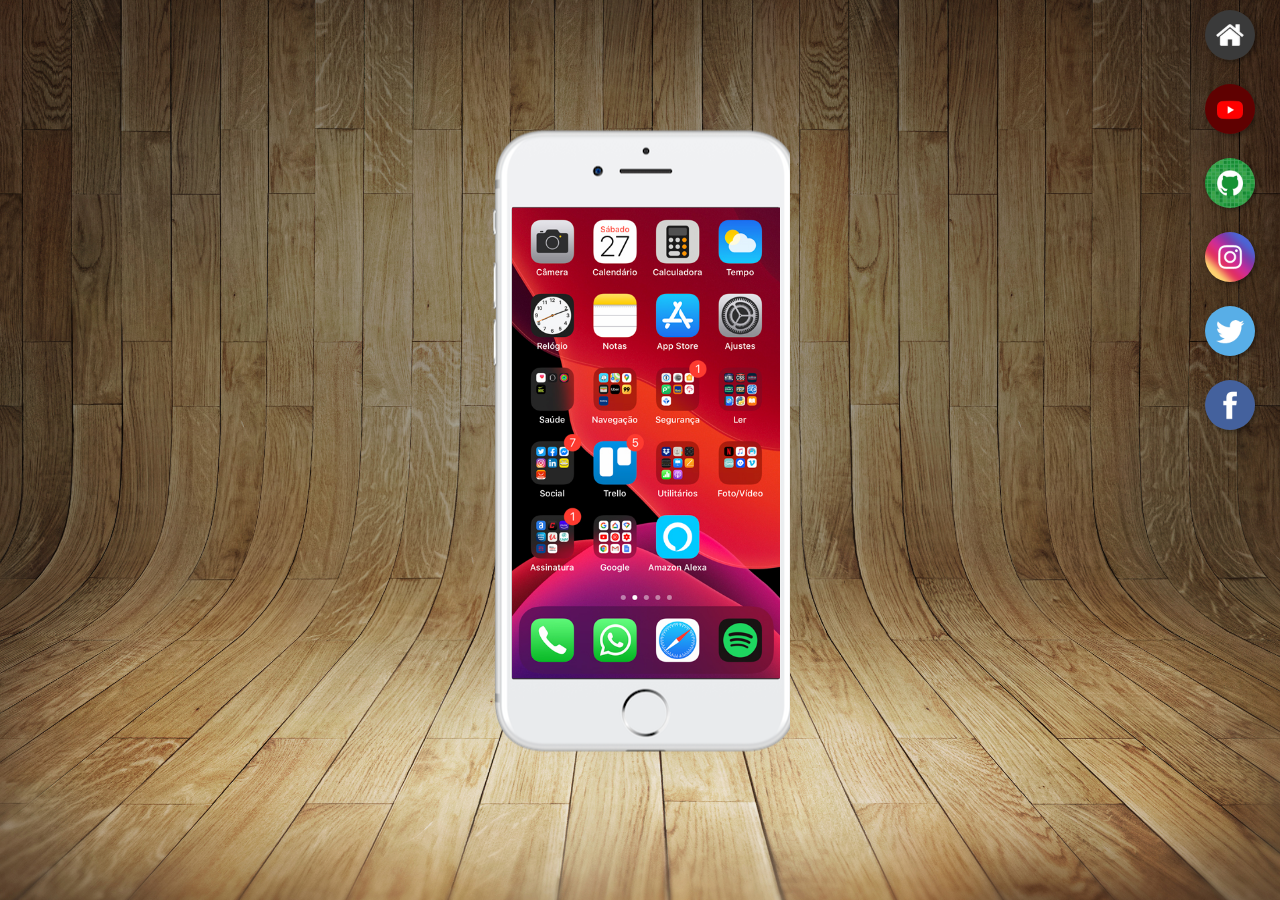
<file: index.html>
<!DOCTYPE html>
<html lang="pt-BR">
<head>
    <meta charset="UTF-8">
    <meta name="viewport" content="width=device-width, initial-scale=1.0">
    <link rel="shortcut icon" href="favicon.ico" type="image/x-icon">
    <title>Projeto Redes Sociais</title>
    <link rel="stylesheet" href="estilos/style.css">
</head>
<body>
    <main>
        <section id="telefone">
            <iframe src="home.html" name="tela" id="tela" frameborder="0"></iframe>

        </section>
        <section id="redes-sociais">
            <a href="home.html" target="tela"><img src="imagens/logo-home.jpg" alt="Home" ><br>
            <a href="#" target="tela"><img src="imagens/logo-youtube.jpg" alt="TouTube"><br>
            <a href="#" target="tela"><img src="imagens/logo-github.jpg" alt="GitHub"><br>
            <a href="insta-imagem.html" target="tela"><img src="imagens/logo-instagram.jpg" alt="Instagram"><br>
            <a href="#" target="tela"><img src="imagens/logo-twitter.jpg" alt="Twitter"><br>
            <a href="#" target="tela"><img src="imagens/logo-facebook.jpg" alt="Facebook logo white lowercase f centered on blue background social media icon" ></a>
        </section>
    </main>
    
</body>
<br>
</html>
</file>
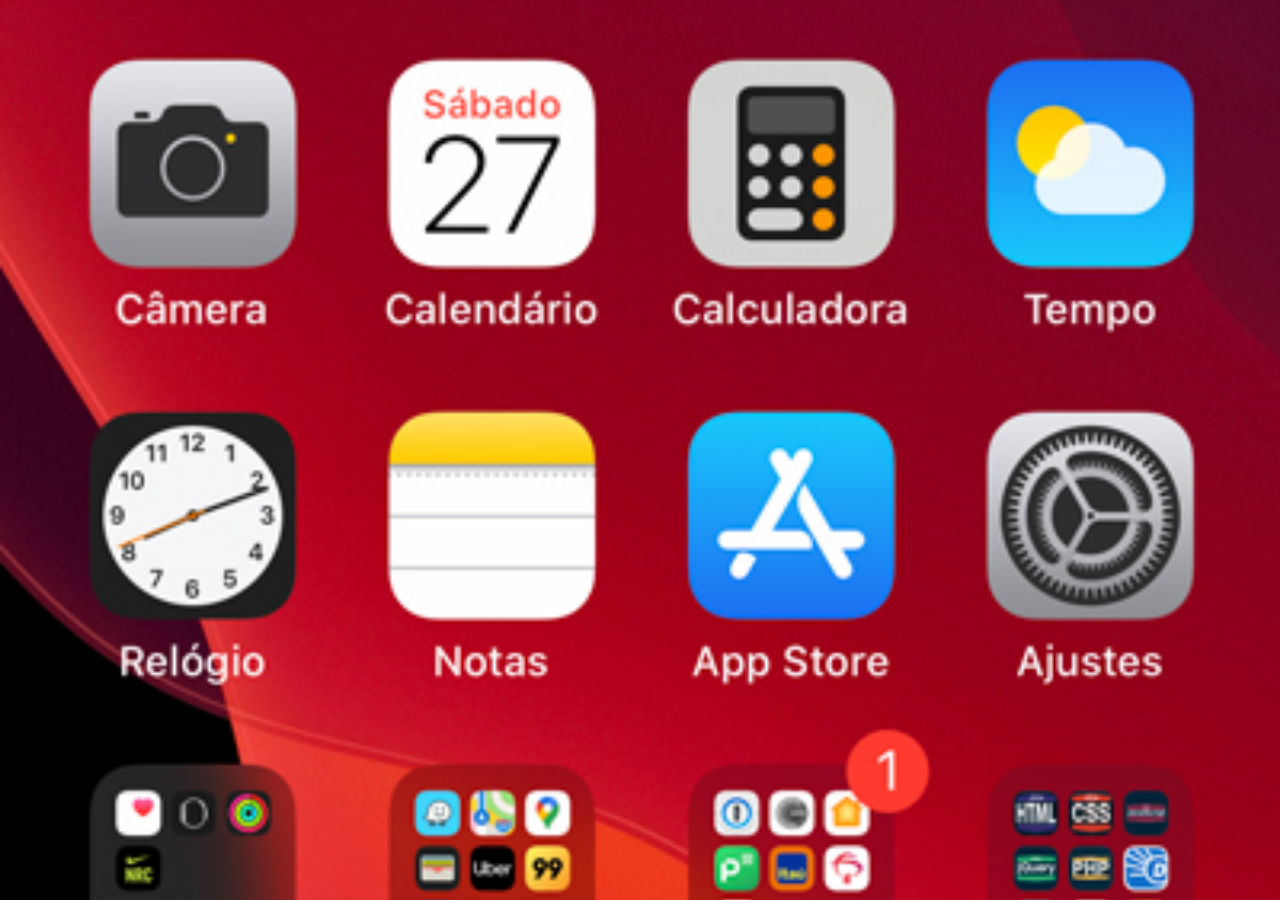
<file: home.html>
<!DOCTYPE html>
<html lang="pt-BR">
  <head>
    <meta charset="UTF-8" />
    <meta name="viewport" content="width=device-width, initial-scale=1.0" />
    <title>Home</title>
    <style>
      * {
        margin: 0px;
        padding: 0px;
      }

      body {
        width: 100vw;
        height: 100vh;
        background: black url(imagens/tela-home.jpg) no-repeat top;
        background-size: cover;
      }
    </style>
  </head>
  <body></body>
</html>
</file>
<file: estilos/style.css>
@charset "UTF-8";

* {
  margin: 0px;
  padding: 0px;
  font-family: Arial, Helvetica, sans-serif;
}

html,
body {
  height: 100vh;
  width: 100vw;
  background-color: black;
}
body {
  background: url(../imagens/fundo-madeira.jpg) no-repeat center;
  background-size: cover;
  background-attachment: fixed;
}

main {
  height: 98vh;
  position: relative;
}

section#telefone {
  position: absolute;
  top: 50%;
  left: 50%;
  transform: translate(-50%, -50%);

  height: 627px;
  width: 300px;
  background: url("../imagens/frame-iphone.png") no-repeat;
}

iframe#tela {
  position: absolute;
  top: 80px;
  left: 22px;
  height: 471px;
  width: 268px;
}
section#redes-sociais {
  text-align: right;
  margin-right: 15px;
}
section#redes-sociais img {
  width: 50px;
  margin: 10px;
  border-radius: 50%;
  box-shadow: 2px 2px 5px rgba(0, 0, 0, 0.4);
  box-sizing: border-box;
}
section#redes-sociais img:hover {
  transform: scale(1.1);
  transition: all 0.3s;
  box-shadow: 5px 5px 10px rgba(255, 255, 255, 0.4);
}
</file>
